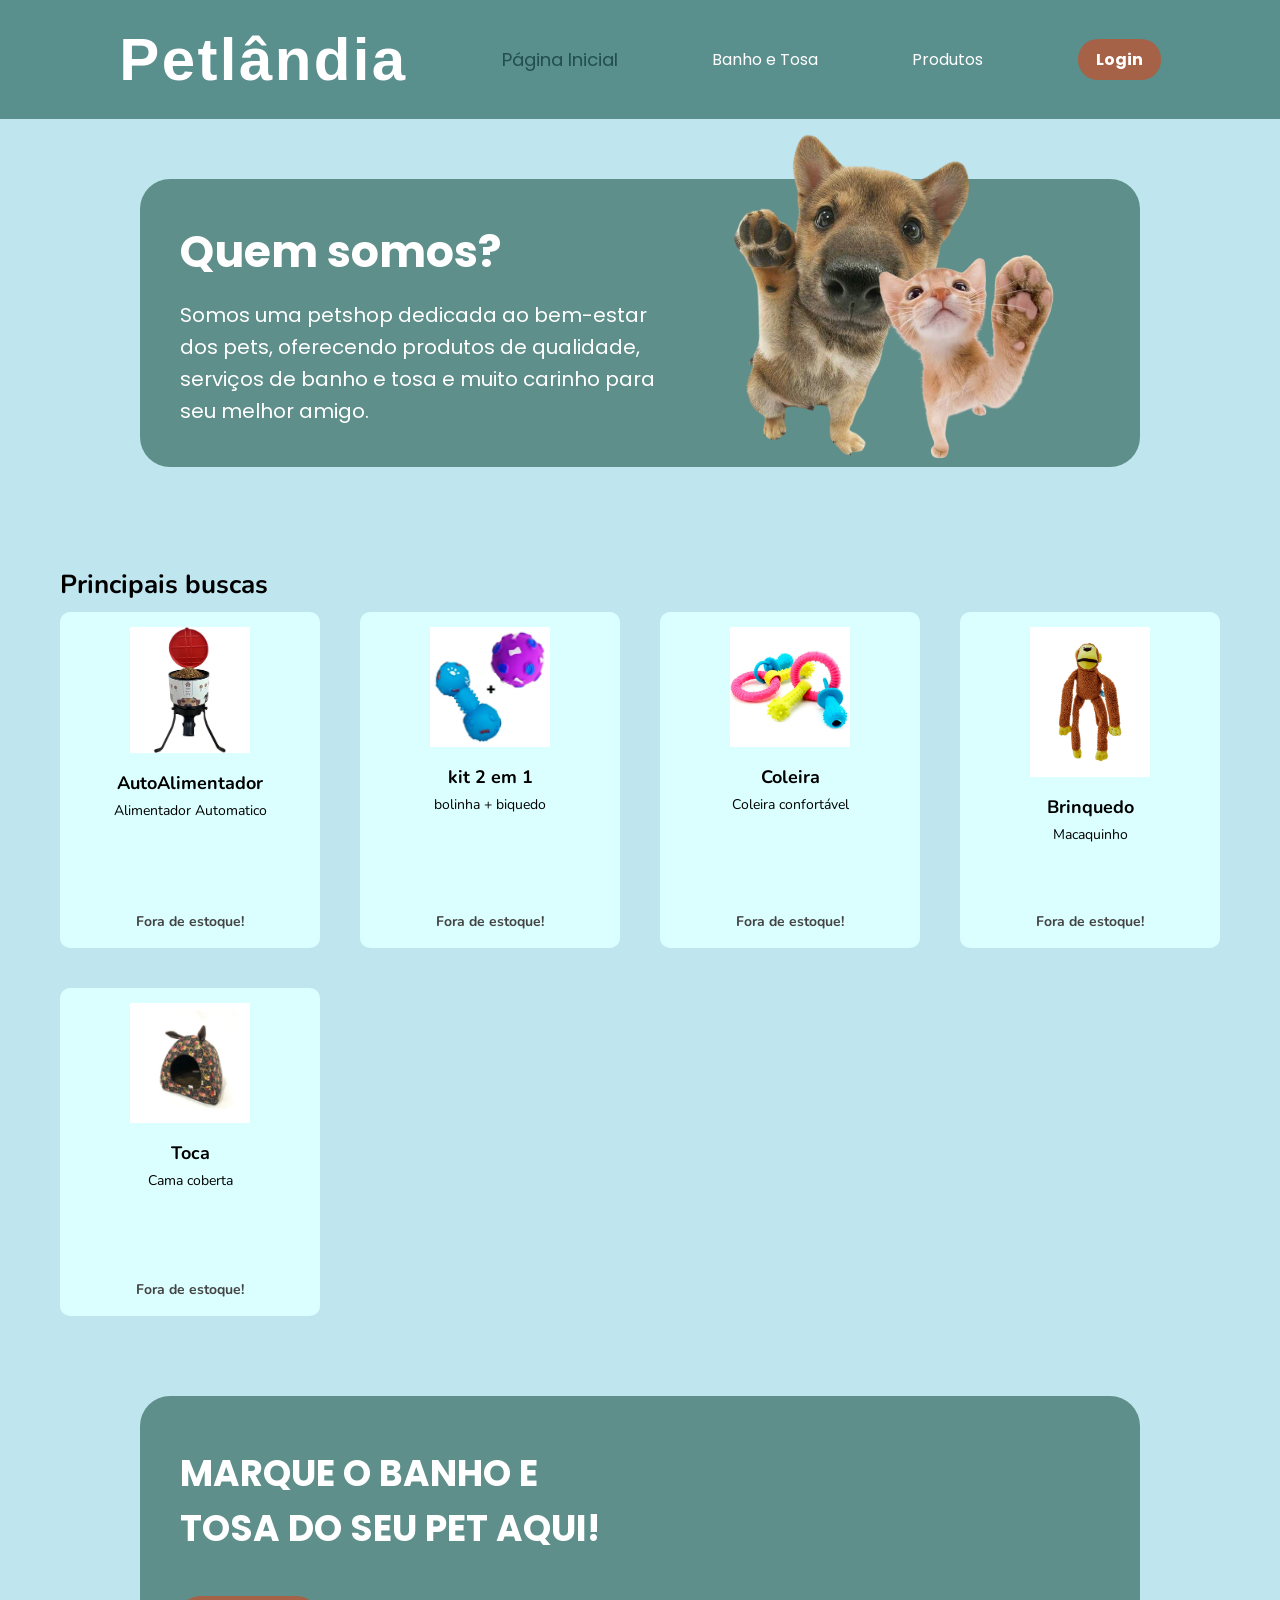
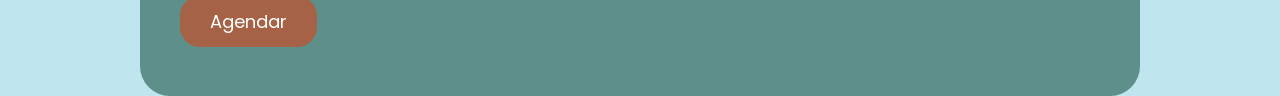
<file: estrutura/html/index.html>
<!DOCTYPE html>
<html lang="en">
<head>
    <meta charset="UTF-8">
    <meta name="viewport" content="width=device-width, initial-scale=1.0">
    <title>Petlândia Inicio</title>
    <link rel="stylesheet" href="../css/style.css">
    <link rel="stylesheet" href="../css/idex.css">
    <link rel="icon" type="image/png" href="../../fotos/logo-pet.png">
    <script src="../javascript/main.js"></script>
</head>
<body>
  <!--nav bar-->
    <nav class="nav-bar">
        <h1 class="petlandia">Petlândia</h1>
        <a href="../html/index.html" class="active">Página Inicial</a>
        <a href="../html/banho-tosa.html">Banho e Tosa</a>
        <a href="../html/produtos.html">Produtos</a>
        <a href="../html/login.html" class="btn-login">Login</a>
    </nav>

    <!--parte quem somos-->
    <section class="quem-somos">
  <div class="quem-container">
    <div class="quem-texto">
      <h2>Quem somos?</h2>
      <p>
        Somos uma petshop dedicada ao bem-estar dos pets, oferecendo produtos
        de qualidade, serviços de banho e tosa e muito carinho para seu melhor
        amigo.
      </p>
    </div>
    <div class="quem-imagens">
      <img src="../../fotos/pets.png" class="pets-hide-banner" alt="cachorrinho e gatinho">
    </div>
  </div>
  <footer class="footer-curiosidades">
</section>
<!--quem somos acaba aqui-->

<!--parte dos produtos-->
    <div class="principais">
      <h2>Principais buscas</h2>
    </div>
  <div class="produtos-index">

  <div class="produto-index">
    <img src="../../fotos/produto-1.jpeg" alt="Produto 1" width="100">
    <h3>AutoAlimentador</h3>
    <p>Alimentador Automatico</p>
    <br><br><br><br>
    <p>Fora de estoque!</p>
  </div>
 
  <div class="produto-index">
    <img src="../../fotos/produto-2.jpeg" alt="Produto 2" width="100">
    <h3>kit 2 em 1</h3>
    <p>bolinha + biquedo</p>
    <br><br><br><br>
    <p>Fora de estoque!</p>
  </div>

  <div class="produto-index">
    <img src="../../fotos/produto-3.jpeg" alt="Produto 3" width="100">
    <h3>Coleira</h3>
    <p>Coleira confortável</p>
    <br><br><br><br>
    <p>Fora de estoque!</p>
  </div>

    <div class="produto-index">
    <img src="../../fotos/produto-4.jpeg" alt="Produto 4" width="100">
    <h3>Brinquedo</h3>
    <p>Macaquinho</p>
    <br><br><br>
    <p>Fora de estoque!</p>
  </div>

    <div class="produto-index">
    <img src="../../fotos/produto-5.jpeg" alt="Produto 5" width="100">
    <h3>Toca</h3>
    <p>Cama coberta</p>
    <br><br><br><br>
    <p>Fora de estoque!</p>
  </div>
  <!--produtos acaba aqui-->

</div>
<!-- parte do banho e tosa -->
<section class="banho-e-tosa">
  <div class="agendar-container">

    <div class="textos">
      <h1 class="txt-banho">
        MARQUE O BANHO E<br>
        TOSA DO SEU PET AQUI!
      </h1>

      <button type="button" class="btn-agendar"
        onclick="window.location.href='../html/banho-tosa.html'">
        Agendar
      </button>
    </div>

  </div>
</section>
<!-- banho e tosa acaba aqui -->
</nav>
</body>
</html>
</file>
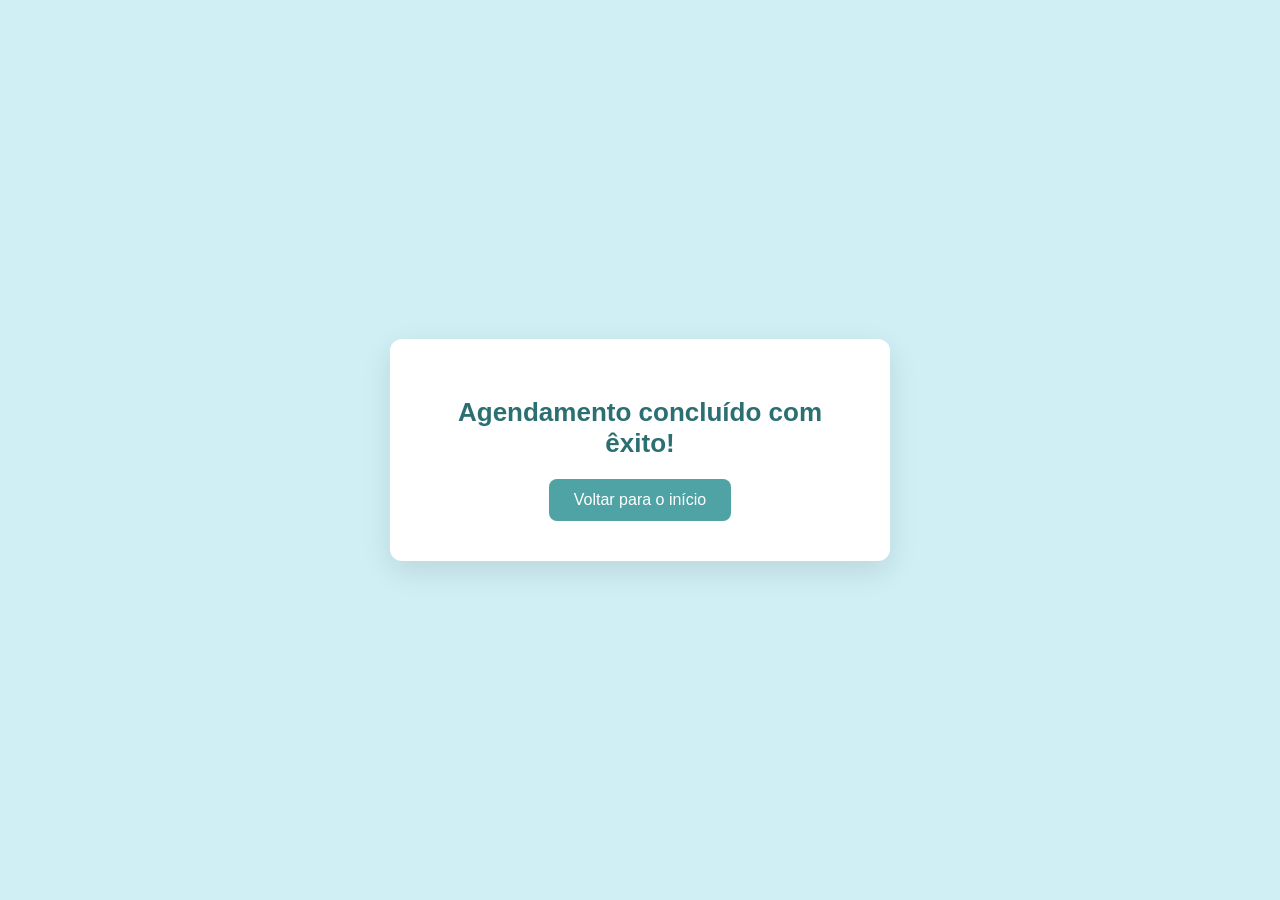
<file: estrutura/html/agendado.html>
<!DOCTYPE html>
<html lang="pt-BR">
<head>
  <meta charset="UTF-8">
  <meta name="viewport" content="width=device-width, initial-scale=1.0">
  <title>Doação de pets</title>
  <link rel="icon" type="image/png" href="../../fotos/logo-pet.png">

  <style>
    body {
      margin: 0;
      min-height: 100vh;
      display: flex;
      justify-content: center;
      align-items: center;
      background-color: #cfeff4;
      font-family: Arial, Helvetica, sans-serif;
    }

    .container {
      background-color: #ffffff;
      padding: 40px 50px;
      border-radius: 12px;
      text-align: center;
      box-shadow: 0 10px 30px rgba(0, 0, 0, 0.1);
      max-width: 400px;
      width: 90%;
    }

    .container h1 {
      margin-bottom: 20px;
      color: #2b6f73;
      font-size: 26px;
    }

    .btn-voltar {
      display: inline-block;
      background-color: #4fa3a5;
      color: white;
      padding: 12px 25px;
      text-decoration: none;
      border-radius: 8px;
      font-size: 16px;
      transition: background-color 0.3s ease;
    }

    .btn-voltar:hover {
      background-color: #3c8c8e;
    }
  </style>
</head>

<body>

  <div class="container">
    <h1>Agendamento concluído com êxito!</h1>
    <a href="../../index.html" class="btn-voltar">Voltar para o início</a>
  </div>
</body>
</html>
</file>
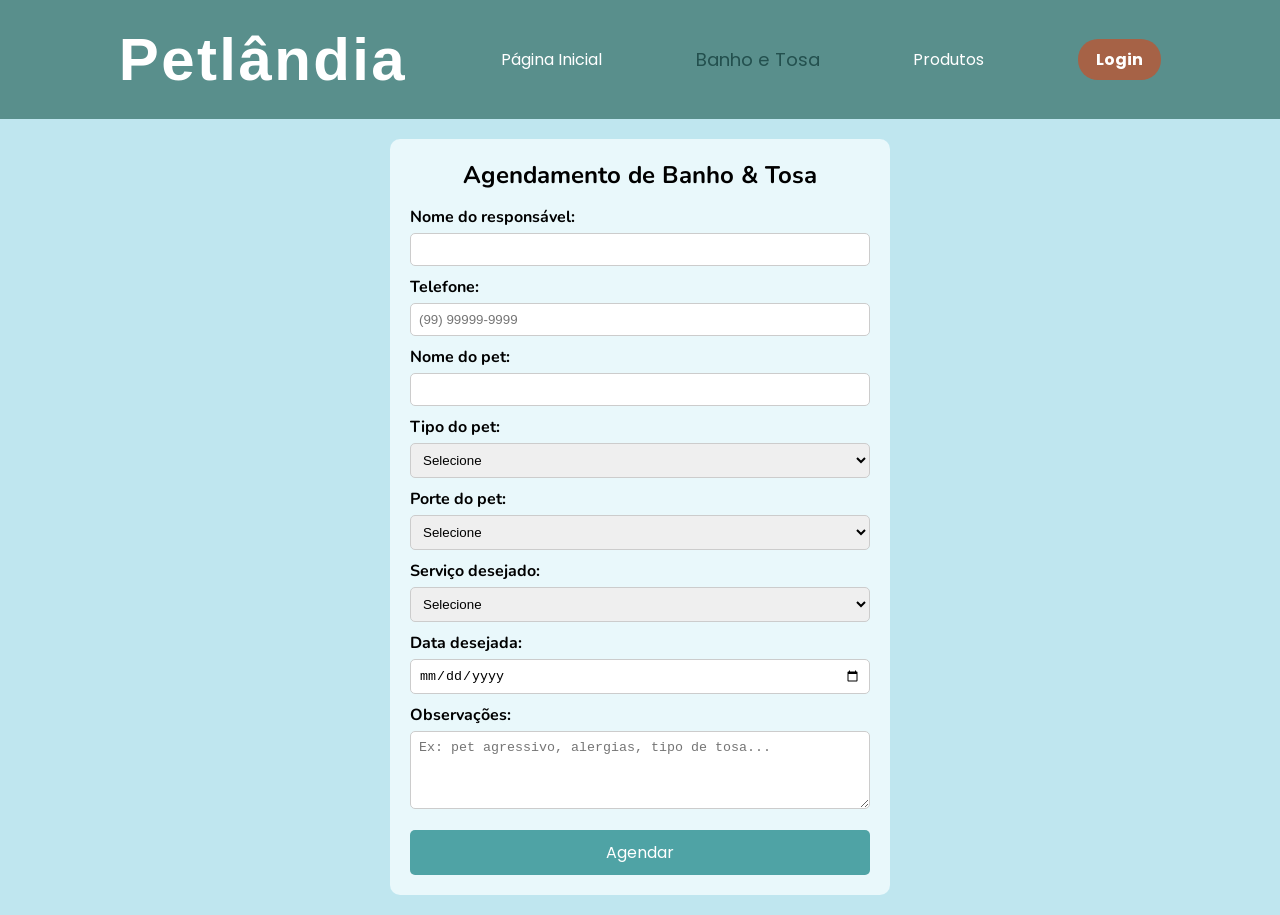
<file: estrutura/html/banho-tosa.html>
<!DOCTYPE html>
<html lang="en">
<head>
    <meta charset="UTF-8">
    <meta name="viewport" content="width=device-width, initial-scale=1.0">
    <title>Banho e Tosa Petlândia</title>
    <link rel="stylesheet" href="../css/style.css">
    <link rel="icon" type="image/png" href="../../fotos/logo-pet.png">
    <script src="../javascript/main.js"></script>
</head>
<body>
    <nav class="nav-bar">
        <h1 class="petlandia">Petlândia</h1>
        <a href="../../index.html">Página Inicial</a>
        <a href="../html/banho-tosa.html" class="active">Banho e Tosa</a>
        <a href="../html/produtos.html">Produtos</a>
        <a href="../html/login.html" class="btn-login">Login</a>
    </nav>

    <section class="form-banho-tosa">
  <h2>Agendamento de Banho & Tosa</h2>

  <form action="#" method="post">
    
    <!-- Dados do dono -->
    <label for="nome-dono">Nome do responsável:</label>
    <input type="text" id="nome-dono" name="nome-dono" required>

    <label for="telefone">Telefone:</label>
    <input type="tel" id="telefone" name="telefone" placeholder="(99) 99999-9999" required>

    <!-- Dados do pet -->
    <label for="nome-pet">Nome do pet:</label>
    <input type="text" id="nome-pet" name="nome-pet" required>

    <label for="tipo-pet">Tipo do pet:</label>
    <select id="tipo-pet" name="tipo-pet" required>
      <option value="">Selecione</option>
      <option value="cachorro">Cachorro</option>
      <option value="gato">Gato</option>
      <option value="outro">Outro</option>
    </select>

    <label for="porte">Porte do pet:</label>
    <select id="porte" name="porte" required>
      <option value="">Selecione</option>
      <option value="pequeno">Pequeno</option>
      <option value="medio">Médio</option>
      <option value="grande">Grande</option>
    </select>

    <!-- Serviço -->
    <label for="servico">Serviço desejado:</label>
    <select id="servico" name="servico" required>
      <option value="">Selecione</option>
      <option value="banho">Banho</option>
      <option value="tosa">Tosa</option>
      <option value="banho-tosa">Banho e Tosa</option>
    </select>

    <!-- Data -->
    <label for="data">Data desejada:</label>
    <input type="date" id="data" name="data" required>

    <!-- Observações -->
    <label for="observacoes">Observações:</label>
    <textarea id="observacoes" name="observacoes" rows="4"
      placeholder="Ex: pet agressivo, alergias, tipo de tosa..."></textarea>

    <!-- Botão -->
    <button type="button" class="btn-agendar" onclick="window.location.href='../html/agendado.html'">
  Agendar
</button>

  </form>
</section>
    <style>
        .form-banho-tosa {
  background-color: #e9f8fb;
  padding: 20px;
  max-width: 500px;
  margin: 20px auto;
  border-radius: 10px;
}

.form-banho-tosa h2 {
  text-align: center;
  margin-bottom: 15px;
}

.form-banho-tosa label {
  display: block;
  margin-top: 10px;
  font-weight: bold;
}

.form-banho-tosa input,
.form-banho-tosa select,
.form-banho-tosa textarea {
  width: 100%;
  padding: 8px;
  margin-top: 5px;
  border-radius: 5px;
  border: 1px solid #ccc;
}

.form-banho-tosa button {
  margin-top: 15px;
  width: 100%;
  padding: 10px;
  background-color: #4fa3a5;
  color: white;
  border: none;
  border-radius: 5px;
  cursor: pointer;
}

.form-banho-tosa button:hover {
  background-color: #3b8b8d;
}
    </style>
</body>
</file>
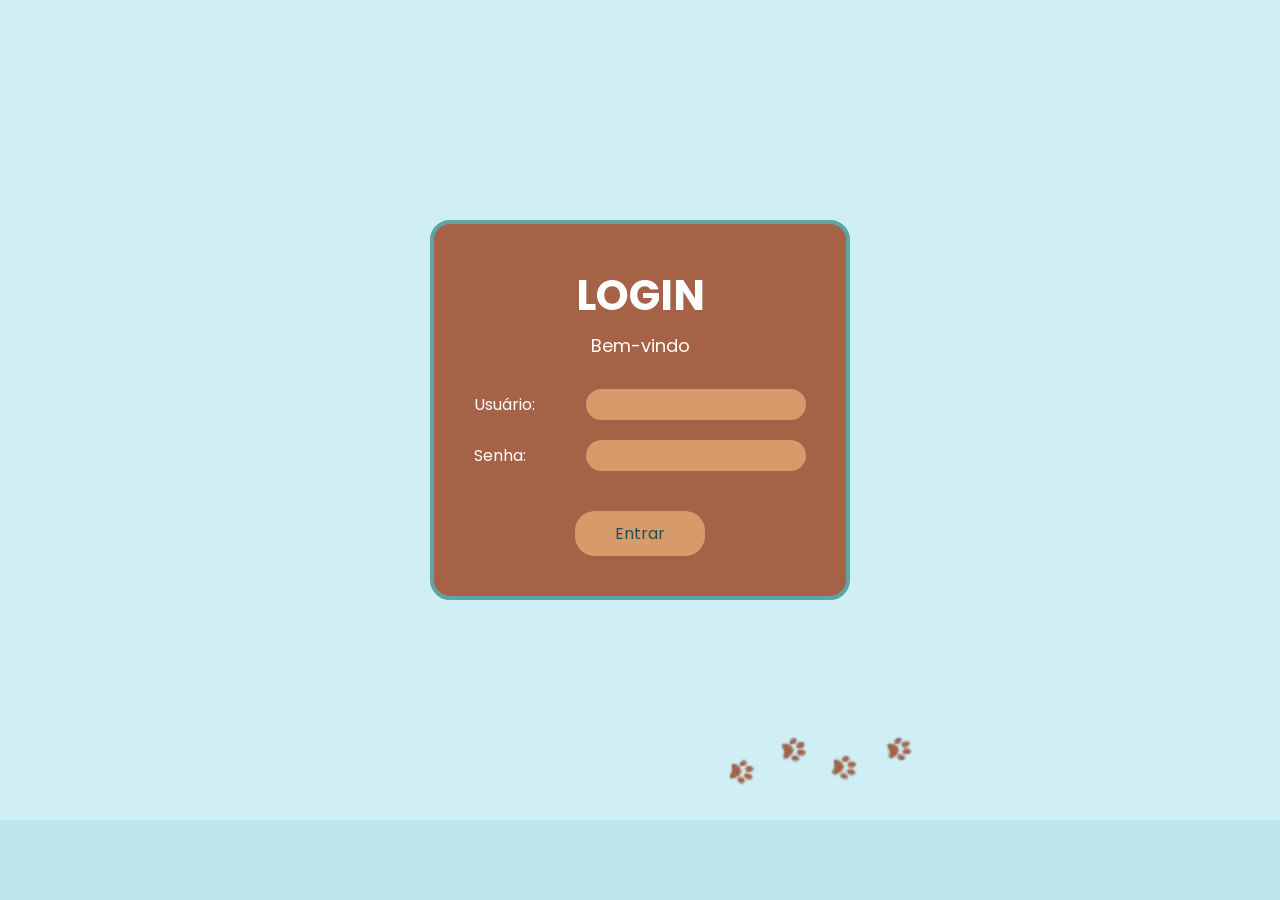
<file: estrutura/html/login.html>
<!DOCTYPE html>
<html lang="en">
<head>
    <meta charset="UTF-8">
    <meta name="viewport" content="width=device-width, initial-scale=1.0">
    <title>Petlândia login</title>
    <link rel="stylesheet" href="../css/style.css">
    <link rel="icon" type="image/png" href="../../fotos/logo-pet.png">
    <script src="../javascript/main.js"></script>
</head>
<body>
<main class="conteudo">
  <div class="login-container">
    <h1>LOGIN</h1>
    <p class="subtitulo">Bem-vindo</p>

    <div class="campo">
        <label>Usuário:</label>
        <input type="text">
    </div>

    <div class="campo">
        <label>Senha:</label>
        <input type="password">
  </div>

  <button><a href="../../index.html" class="login-entrar">Entrar</a></button>
</div>

  </div>
</main>
<img src="../../fotos/patinhas.png" alt="patinhas" class="patinhas">

</body>
</html>
</file>
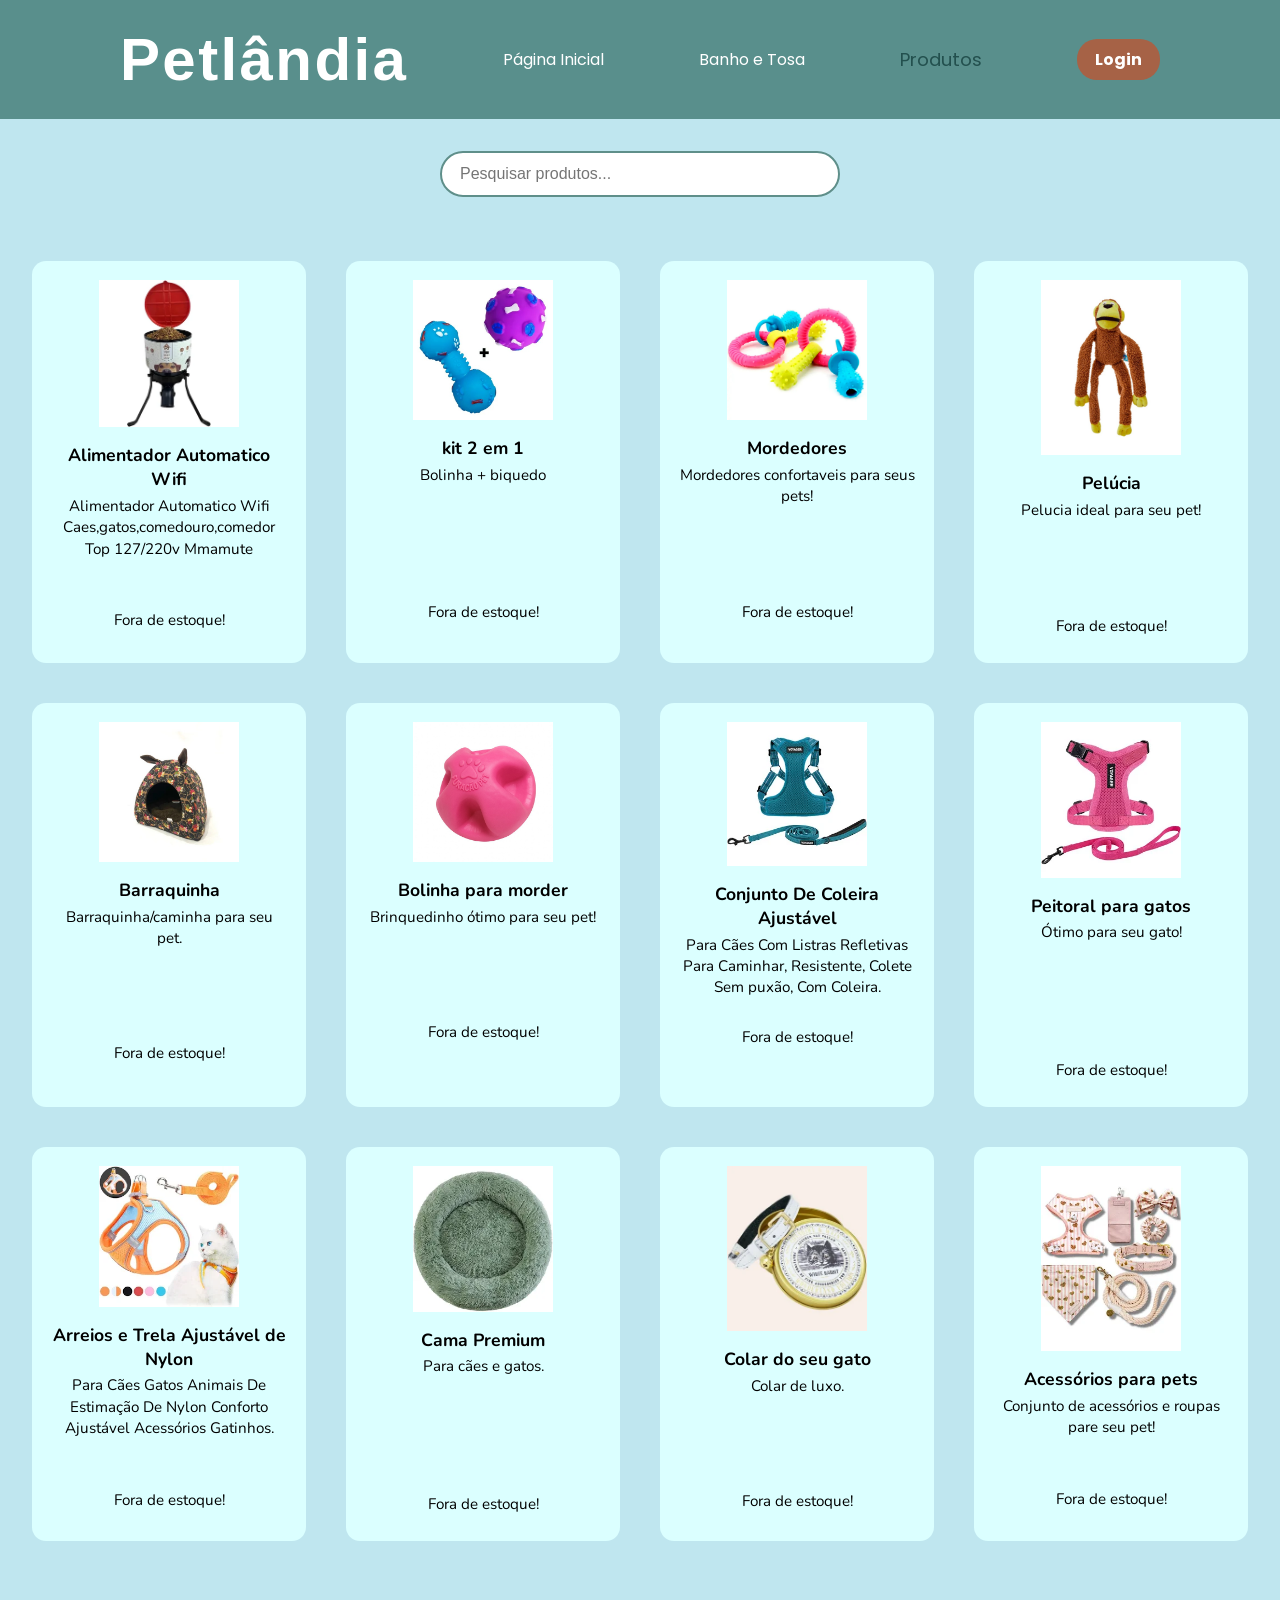
<file: estrutura/html/produtos.html>
<!DOCTYPE html>
<html lang="en">
<head>
    <meta charset="UTF-8">
    <meta name="viewport" content="width=device-width, initial-scale=1.0">
    <title>Produtos Petlândia</title>
    <link rel="stylesheet" href="../css/style.css">
    <link rel="stylesheet" href="../css/produtos.css">
    <link rel="icon" type="image/png" href="../../fotos/logo-pet.png">
    <script src="../javascript/main.js"></script>
</head>
<body>

    <nav class="nav-bar">
        <h1 class="petlandia">Petlândia</h1>
        <a href="../../index.html">Página Inicial</a>
        <a href="../html/banho-tosa.html">Banho e Tosa</a>
        <a href="../html/produtos.html" class="active">Produtos</a>
        <a href="../html/login.html" class="btn-login">Login</a>
    </nav>

<div class="barra-pesquisa">
  <input 
    type="text" 
    id="pesquisa"
    placeholder="Pesquisar produtos..."
    onkeyup="filtrarProdutos()"
  >
</div>

<div class="produtos">

  <div class="produto">
    <img src="../../fotos/produto-1.jpeg" alt="Produto 1" width="100">
    <h3>Alimentador Automatico Wifi</h3>
    <p>Alimentador Automatico Wifi Caes,gatos,comedouro,comedor Top 127/220v Mmamute</p>
    <br><br>
    <p>Fora de estoque!</p>
  </div>

  <div class="produto">
    <img src="../../fotos/produto-2.jpeg" alt="Produto 2" width="100">
    <h3>kit 2 em 1</h3>
    <p>Bolinha + biquedo</p>
    <br><br><br><br><br>
    <p>Fora de estoque!</p>
  </div>

  <div class="produto">
    <img src="../../fotos/produto-3.jpeg" alt="Produto 3" width="100">
    <h3>Mordedores</h3>
    <p>Mordedores confortaveis para seus pets!</p>
    <br><br><br><br>
    <p>Fora de estoque!</p>
  </div>

    <div class="produto">
    <img src="../../fotos/produto-4.jpeg" alt="Produto 4" width="100">
    <h3>Pelúcia</h3>
    <p>Pelucia ideal para seu pet!</p>
    <br><br><br><br>
    <p>Fora de estoque!</p>
  </div>

    <div class="produto">
    <img src="../../fotos/produto-5.jpeg" alt="Produto 5" width="100">
    <h3>Barraquinha</h3>
    <p>Barraquinha/caminha para seu pet.</p>
    <br><br><br><br>
    <p>Fora de estoque!</p>
  </div>

    <div class="produto">
    <img src="../../fotos/produto-6.jpeg" alt="Produto 6" width="100">
    <h3>Bolinha para morder</h3>
    <p>Brinquedinho ótimo para seu pet!</p>
    <br><br><br><br>
    <p>Fora de estoque!</p>
  </div>

      <div class="produto">
    <img src="../../fotos/produto-7.jpg" alt="Produto 7" width="100">
    <h3>Conjunto De Coleira Ajustável</h3>
    <p>Para Cães Com Listras Refletivas Para Caminhar, Resistente, Colete Sem puxão, Com Coleira.</p>
    <br>
    <p>Fora de estoque!</p>
  </div>

      <div class="produto">
    <img src="../../fotos/produto-8.jpg" alt="Produto 8" width="100">
    <h3> Peitoral para gatos</h3>
    <p>Ótimo para seu gato!</p>
    <br><br><br><br><br>
    <p>Fora de estoque!</p>
  </div>

      <div class="produto">
    <img src="../../fotos/produto-9.jpg" alt="Produto 9" width="100">
    <h3>Arreios e Trela Ajustável de Nylon</h3>
    <p>Para Cães Gatos Animais De Estimação De Nylon Conforto Ajustável Acessórios Gatinhos.</p>
    <br><br>
    <p>Fora de estoque!</p>
  </div>

      <div class="produto">
    <img src="../../fotos/produto-10.jpg" alt="Produto 10" width="100">
    <h3>Cama Premium</h3>
    <p>Para cães e gatos.</p>
    <br><br><br><br><br>
    <p>Fora de estoque!</p>
  </div>

  <div class="produto">
    <img src="../../fotos/produto-11.jpg" alt="Produto 11" width="100">
    <h3>Colar do seu gato</h3>
    <p>Colar de luxo.</p>
    <br><br><br><br>
    <p>Fora de estoque!</p>
  </div>

    <div class="produto">
    <img src="../../fotos/produto-12.jpg" alt="Produto 12" width="100">
    <h3>Acessórios para pets</h3>
    <p>Conjunto de acessórios e roupas pare seu pet!</p><br><br>
    <p>Fora de estoque!</p>
  </div>
</div>
</body>
</file>
<file: estrutura/css/style.css>
@import url('https://fonts.googleapis.com/css2?family=Poppins:wght@800&display=swap');
@import url('https://fonts.cdnfonts.com/css/elastic');
@import url('https://fonts.googleapis.com/css2?family=Nunito:wght@400;600;700&display=swap');

html, body {
  width: 100%;
  min-height: 100%;
  overflow-x: hidden;  /* impede scroll lateral */
  overflow-y: auto;    /* garante scroll vertical */
  background-color: #bfe6ef;
  font-family: 'nunito', sans-serif;
}

* {
    margin: 0;
    padding: 0;
    box-sizing: border-box;
}
.nav-bar {
    display: flex;
    align-items: center;
    justify-content: center;
    justify-content: space-evenly;
    background-color: #598f8c;
    padding: 25px;
    color: white;
    a:not(.petlandia) {
      font-family:'Poppins', sans-serif;
    }
    .petlandia {
      font-family:'Elastic', sans-serif;
      font-size: 60px;
      letter-spacing: 2.4px;
    }
    a:not(.active) {
      color:#ffff;
      text-decoration: none;
    }
    .active {
      color: #23504e;
      font-size: 18.4px;
      text-decoration: none;
    }
    a:hover {
      color:#a5e4e4;
    }
    .btn-login {
      background-color: #a66246;
      color: white;
      padding: 8px 18px;
      border-radius: 20px;
      text-decoration: none;
      font-weight: bold;
      transition: 0.3s;
    }
    .btn-login:hover {
      background-color: #d79a6b;
    }
}

/*página de login*/
.login-container {
  background-color: #a66246;
  padding: 40px;
  width: 420px;
  border-radius: 20px;
  border: 4px solid #5fa4a4;
  color: white;
  text-align: center;
  font-family: 'Poppins', sans-serif;
}

.login-container h1 {
  margin: 0;
  font-size: 42px;
}

.subtitulo {
  margin-top: 5px;
  margin-bottom: 30px;
  font-size: 18px;
}

.campo {
  display: flex;
  align-items: center;
  justify-content: space-between;
  margin-bottom: 20px;
}

.campo label {
  font-size: 16px;
}

.campo input {
  width: 220px;
  padding: 8px 12px;
  border-radius: 20px;
  border: none;
  outline: none;
  background-color: #d79a6b;
}

button {
  margin-top: 20px;
  padding: 10px 40px;
  border-radius: 20px;
  border: none;
  background-color: #d79a6b;
  color: white;
  font-size: 16px;
  cursor: pointer;
  font-family: 'Poppins', sans-serif;
  text-decoration: none;
}

button:hover {
  opacity: 0.9;
}

.conteudo {
  min-height: calc(100vh - 80px); /* altura da tela menos o header */
  display: flex;
  justify-content: center; /* horizontal */
  align-items: center;     /* vertical */
  background-color: #cfeff4;
}

.login-entrar {
  color: #23504e;
  text-decoration: none;
}

.patinhas {
  height: 200px;
  height: 200px;
  margin-top: -160px;
  margin-left: 720px;
}
/*página de login acaba aqui*/

/* ===============================
   RESPONSIVIDADE - MOBILE / TABLET
   =============================== */

/* Tablets */
@media (max-width: 1024px) {
  body {
    font-size: 16px;
  }

  header, nav, main, footer {
    padding: 10px;
  }

  .container, .conteudo, .produtos {
    width: 100%;
    max-width: 100%;
    flex-wrap: wrap;
  }

  img {
    max-width: 100%;
    height: auto;
  }
}

/* Celulares */
@media (max-width: 768px) {
  header, nav, main, footer {
    flex-direction: column;
    align-items: center;
    text-align: center;
  }

  nav a {
    display: block;
    margin: 8px 0;
  }

  .produtos, .cards, .itens {
    display: flex;
    flex-direction: column;
    align-items: center;
  }

  input, button, select {
    width: 100%;
    max-width: 320px;
  }
}

.menu-mobile{display:none;font-size:32px;cursor:pointer;position:absolute;top:20px;right:20px;z-index:1001}
.nav-mobile{display:none;flex-direction:column;position:fixed;top:0;right:0;width:220px;height:100vh;background:#fff;padding:80px 20px;box-shadow:-2px 0 10px rgba(0,0,0,.2);z-index:1000}
.nav-mobile a{margin:15px 0;text-decoration:none;color:#333;font-size:18px}
@media(max-width:768px){nav{display:none}.menu-mobile{display:block}}
</file>
<file: estrutura/css/idex.css>
/*parte do banho e tosa da página inicial*/

/*retangulo*/
.banho-e-tosa {
  max-width: 1000px;
  margin: 0 auto;
  background-color: #5f8f8a;
  border-radius: 30px;
  padding: 40px;
  min-height: 300px;
  display: flex;
  align-items: center;
}

/* container interno */
.agendar-container {
  display: flex;
  align-items: center;
  justify-content: space-between;
  width: 100%;
  position: relative;
}

/* textos */
.textos {
  max-width: 450px;
}

.txt-banho {
  font-size: 36px;
  font-family: 'Poppins', sans-serif;
  color: #fff;
  margin-bottom: 20px;
}

/* botão */
.btn-agendar {
  background-color: #a66246;
  color: #fff;
  border: none;
  padding: 12px 30px;
  border-radius: 20px;
  font-size: 18px;
  cursor: pointer;
}

/*parte quem somos*/
.quem-somos {
  padding: 60px 0;
}

.quem-container {
  max-width: 1000px;
  margin: 0 auto;
  background-color: #5f8f8a;
  border-radius: 30px;
  padding: 40px;
  display: flex;
  align-items: center;
  justify-content: space-between;
  gap: 30px;
  position: relative;
}

.quem-texto {
  color: #fff;
  max-width: 500px;
  text-shadow: 2px 2px #0000;
}

.quem-texto h2 {
  font-size: 44px;
  margin-bottom: 15px;
  font-family: 'poppins', sans-serif;
}

.quem-texto p {
  font-size: 20px;
  line-height: 1.6;
  font-family: 'poppins', sans-serif;
}

.quem-imagens {
  display: flex;
  align-items: flex-end;
  position: absolute;
  right: -80px;
  bottom: 0;
  gap: 0px;

}

.quem-imagens img {
  width: 660px;

}
/* =========================
   ÁREA PRINCIPAIS BUSCAS
========================= */
.principais {
  max-width: 1200px;
  margin: 40px auto 10px auto;
  padding: 0 20px;
}

.principais h2 {
  font-size: 26px;
  color: #000;
}

/* =========================
   GRID DE PRODUTOS
========================= */
.produtos-index {
  max-width: 1200px;
  margin: 0 auto 80px auto;
  padding: 0 20px;

  display: grid;
  grid-template-columns: repeat(auto-fit, minmax(220px, 1fr));
  gap: 40px;
}

/* =========================
   CARD DE PRODUTO
========================= */
.produto-index {
  background-color: #dbffff;
  border-radius: 10px;
  padding: 15px;

  display: flex;
  flex-direction: column;
  align-items: center;
  text-align: center;

  min-height: 300px;

  transition: transform 0.3s ease, box-shadow 0.3s ease;
}

/* efeito leve ao passar o mouse */
.produto-index:hover {
  transform: translateY(-5px);
  box-shadow: 0 10px 20px rgba(0,0,0,0.15);
}

/* =========================
   IMAGEM DO PRODUTO
========================= */
.produto-index img {
  width: 120px;
  height: auto;
  object-fit: contain;
  margin-bottom: 10px;
}

/* =========================
   TEXTOS
========================= */
.produto-index h3 {
  font-size: 18px;
  margin: 8px 0 4px;
}

.produto-index p {
  font-size: 14px;
  margin: 2px 0;
}

/* texto de estoque */
.produto-index p:last-child {
  margin-top: auto;
  font-weight: bold;
  color: #444;
}


/* ===============================
   RESPONSIVIDADE - MOBILE / TABLET
   =============================== */

/* Tablets */
@media (max-width: 1024px) {
  body {
    font-size: 16px;
  }

  header, nav, main, footer {
    padding: 10px;
  }

  .container, .conteudo, .produtos {
    width: 100%;
    max-width: 100%;
    flex-wrap: wrap;
  }

  img {
    max-width: 100%;
    height: auto;
  }
}

/* Celulares */
@media (max-width: 768px) {
  header, nav, main, footer {
    flex-direction: column;
    align-items: center;
    text-align: center;
  }

  nav a {
    display: block;
    margin: 8px 0;
  }

  .produtos, .cards, .itens {
    display: flex;
    flex-direction: column;
    align-items: center;
  }

  input, button, select {
    width: 100%;
    max-width: 320px;
  }
}
@media (max-width: 768px) {
  .pets-hide-banner {
    display: none;
  }
}
</file>
<file: estrutura/css/produtos.css>
/* =============================
   SEÇÃO DE PRODUTOS
============================= */
.produtos {
  display: grid;
  grid-template-columns: repeat(auto-fit, minmax(230px, 1fr));
  gap: 2.5rem;

  max-width: 1400px;
  margin: 4rem auto;
  padding: 0 2rem;

  background-color: transparent; /* não interfere no layout */
}

/* =============================
   CARD DO PRODUTO
============================= */
.produto {
  background-color: #dbffff;
  padding: 1.2rem;
  border-radius: 14px;

  display: flex;
  flex-direction: column;
  align-items: center;
  text-align: center;

  min-height: 360px;

  cursor: pointer;
  transition: transform 0.25s ease, box-shadow 0.25s ease;
}

.produto:hover {
  transform: translateY(-8px);
  box-shadow: 0 10px 25px rgba(0,0,0,0.15);
}

/* =============================
   IMAGEM DO PRODUTO
============================= */
.produto img {
  width: 100%;
  max-width: 140px;
  height: auto;
  object-fit: contain;
  margin-bottom: 1rem;
}

/* =============================
   TEXTOS
============================= */
.produto h3 {
  font-size: 1.1rem;
  margin-bottom: 0.3rem;
}

.produto p {
  font-size: 0.95rem;
  line-height: 1.4;
  margin-bottom: 0.4rem;
}

/* STATUS (fora de estoque) */
.produto .estoque {
  margin-top: auto;
  font-weight: bold;
  color: #444;
}

.barra-pesquisa {
  max-width: 400px;
  margin: 2rem auto;
  text-align: center;
}

.barra-pesquisa input {
  width: 100%;
  padding: 12px 18px;
  border-radius: 25px;
  border: 2px solid #5f8f8a;
  font-size: 16px;
  outline: none;
}


/* ===============================
   RESPONSIVIDADE - MOBILE / TABLET
   =============================== */

/* Tablets */
@media (max-width: 1024px) {
  body {
    font-size: 16px;
  }

  header, nav, main, footer {
    padding: 10px;
  }

  .container, .conteudo, .produtos {
    width: 100%;
    max-width: 100%;
    flex-wrap: wrap;
  }

  img {
    max-width: 100%;
    height: auto;
  }
}

/* Celulares */
@media (max-width: 768px) {
  header, nav, main, footer {
    flex-direction: column;
    align-items: center;
    text-align: center;
  }

  nav a {
    display: block;
    margin: 8px 0;
  }

  .produtos, .cards, .itens {
    display: flex;
    flex-direction: column;
    align-items: center;
  }

  input, button, select {
    width: 100%;
    max-width: 320px;
  }
}
</file>
